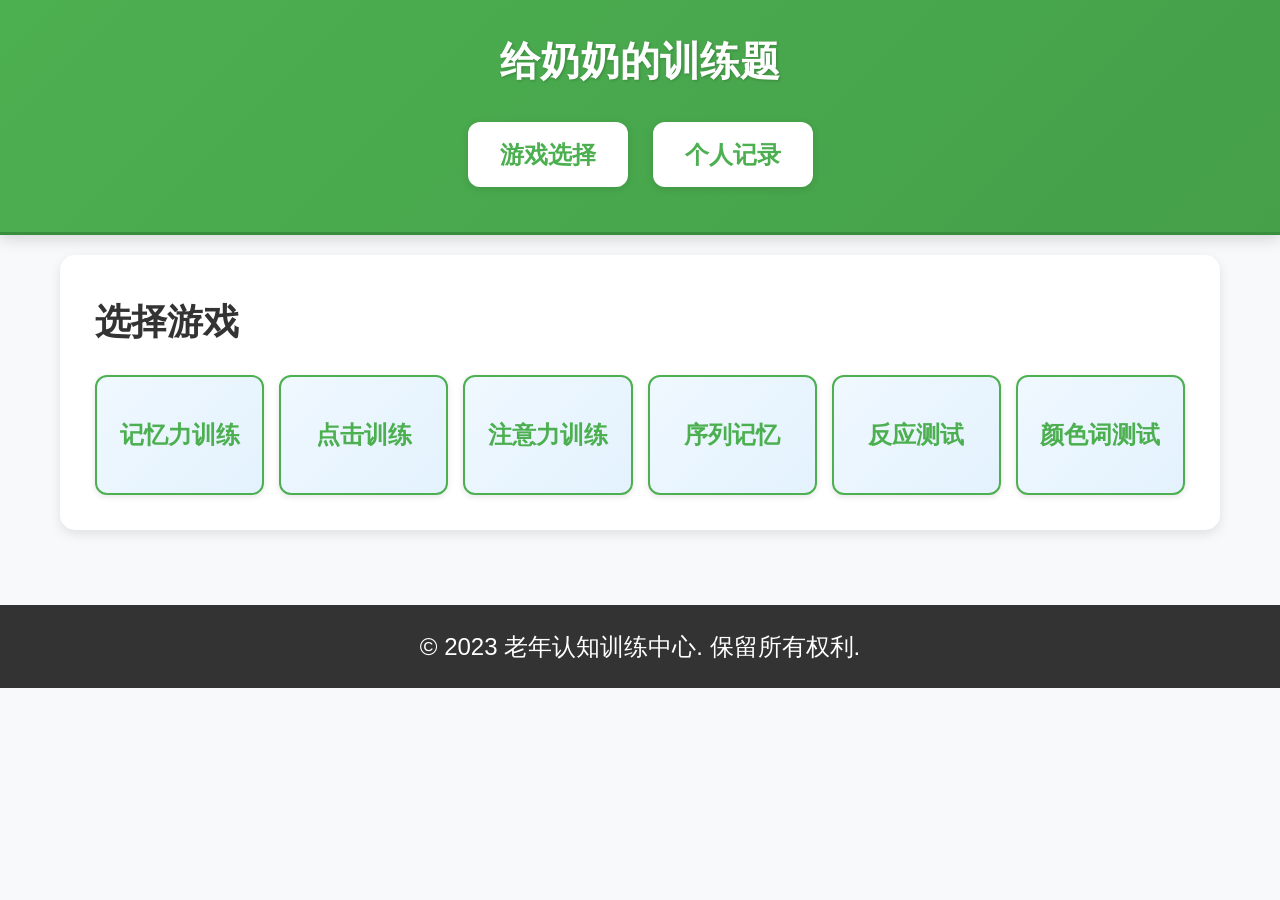
<file: index.html>
<!DOCTYPE html>
<html lang="zh-CN">
<head>
    <meta charset="UTF-8">
    <meta name="viewport" content="width=device-width, initial-scale=1.0, maximum-scale=1.0, user-scalable=no">
    <title>给奶奶的训练题</title>
    <link rel="stylesheet" href="css/style.css">
    <script src="js/main.js"></script>
</head>
<body>
    <header class="header">
        <h1>给奶奶的训练题</h1>
        <nav class="nav">
            <button class="nav-btn" onclick="showSection('games')">游戏选择</button>
            <button class="nav-btn" onclick="showSection('records')">个人记录</button>
        </nav>
    </header>

    <main class="main-content">
        <!-- 游戏选择 -->
        <section id="games" class="section active">
            <h2>选择游戏</h2>
            <div class="game-grid">
                <div class="game-card" onclick="showGameSection('memory')">
                    <h3>记忆力训练</h3>
                </div>
                <div class="game-card" onclick="showGameSection('click')">
                    <h3>点击训练</h3>
                </div>
                <div class="game-card" onclick="showGameSection('attention')">
                    <h3>注意力训练</h3>
                </div>
                
                <div class="game-card" onclick="showGameSection('seqmemory')">
                    <h3>序列记忆</h3>
                </div>
                <div class="game-card" onclick="showGameSection('reaction')">
                    <h3>反应测试</h3>
                </div>
                <div class="game-card" onclick="showGameSection('colorword')">
                    <h3>颜色词测试</h3>
                </div>
            </div>
        </section>

        <!-- 个人记录 -->
        <section id="records" class="section">
            <h2>今日训练</h2>
            <div class="records-content">
                <div class="daily-summary">
                    <h3>今日训练汇总</h3>
                    <div id="daily-stats"></div>
                    <button id="export-btn" class="nav-btn" onclick="exportDailyStats()">导出今日训练</button>
                </div>
            </div>
        </section>

        <!-- 游戏容器 -->
        <section id="game-container" class="section">
            <div class="game-header">
                <div class="game-controls">
                    <select id="difficulty-select" onchange="changeDifficulty()">
                        <option value="1">简单</option>
                        <option value="2">中等</option>
                        <option value="3">困难</option>
                    </select>
                    <button class="restart-btn" onclick="restartGame()">重新开始</button>
                </div>
            </div>
            <div id="game-area" class="game-area"></div>
            <div class="game-feedback" id="game-feedback"></div>
            <div class="game-stats">
                <span>得分：<span id="game-score">0</span></span>
                <span>时间：<span id="game-time">0</span>秒</span>
            </div>
        </section>
    </main>

    <footer class="footer">
        <p>&copy; 2023 老年认知训练中心. 保留所有权利.</p>
    </footer>

    <!-- 使用时长提醒 -->
    <div id="reminder" class="reminder hidden">
        <div class="reminder-content">
            <h3>休息提醒</h3>
            <p>您已经使用了30分钟，建议休息一下眼睛和身体。</p>
            <button onclick="closeReminder()">我知道了</button>
        </div>
    </div>
</body>
</html>
</file>
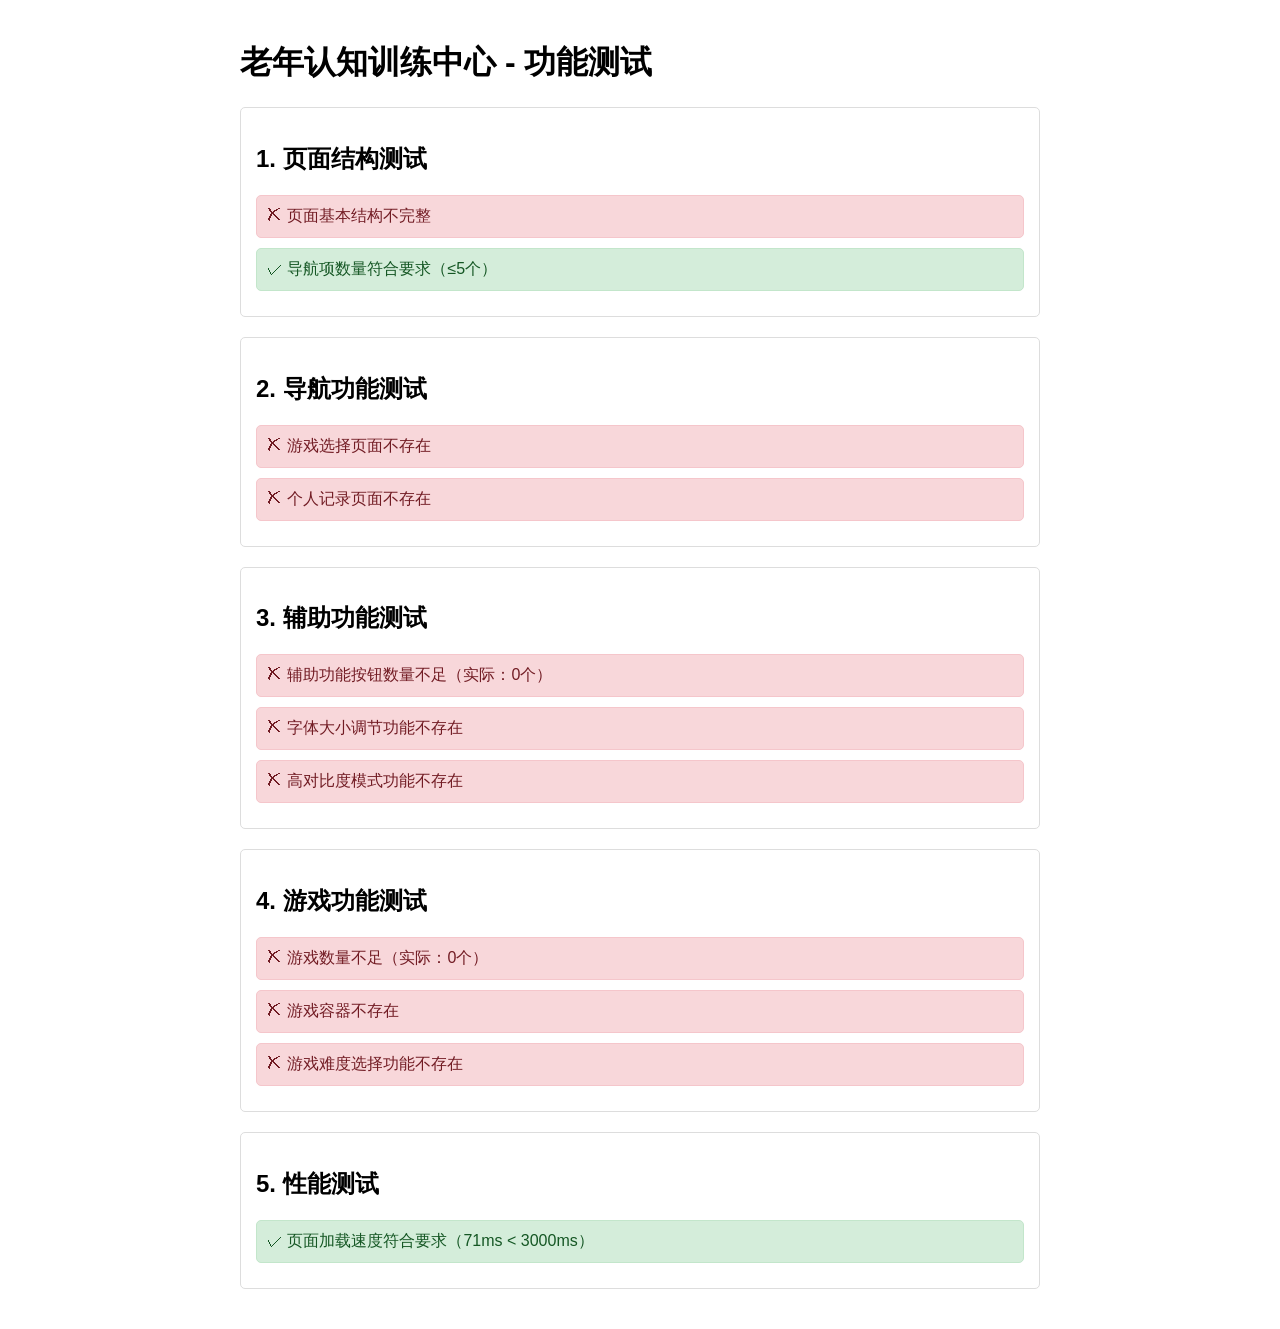
<file: test.html>
<!DOCTYPE html>
<html lang="zh-CN">
<head>
    <meta charset="UTF-8">
    <meta name="viewport" content="width=device-width, initial-scale=1.0">
    <title>老年认知训练中心 - 测试页面</title>
    <style>
        body {
            font-family: Arial, sans-serif;
            max-width: 800px;
            margin: 0 auto;
            padding: 20px;
        }
        .test-result {
            margin: 10px 0;
            padding: 10px;
            border-radius: 5px;
        }
        .pass {
            background-color: #d4edda;
            color: #155724;
            border: 1px solid #c3e6cb;
        }
        .fail {
            background-color: #f8d7da;
            color: #721c24;
            border: 1px solid #f5c6cb;
        }
        .test-section {
            margin: 20px 0;
            padding: 15px;
            border: 1px solid #ddd;
            border-radius: 5px;
        }
    </style>
</head>
<body>
    <h1>老年认知训练中心 - 功能测试</h1>
    
    <div class="test-section">
        <h2>1. 页面结构测试</h2>
        <div class="test-result" id="test-1">测试中...</div>
        <div class="test-result" id="test-2">测试中...</div>
    </div>
    
    <div class="test-section">
        <h2>2. 导航功能测试</h2>
        <div class="test-result" id="test-3">测试中...</div>
        <div class="test-result" id="test-4">测试中...</div>
    </div>
    
    <div class="test-section">
        <h2>3. 辅助功能测试</h2>
        <div class="test-result" id="test-5">测试中...</div>
        <div class="test-result" id="test-6">测试中...</div>
        <div class="test-result" id="test-7">测试中...</div>
    </div>
    
    <div class="test-section">
        <h2>4. 游戏功能测试</h2>
        <div class="test-result" id="test-8">测试中...</div>
        <div class="test-result" id="test-9">测试中...</div>
        <div class="test-result" id="test-10">测试中...</div>
    </div>
    
    <div class="test-section">
        <h2>5. 性能测试</h2>
        <div class="test-result" id="test-11">测试中...</div>
    </div>
    
    <script>
        // 页面结构测试
        function testPageStructure() {
            const test1 = document.getElementById('test-1');
            const test2 = document.getElementById('test-2');
            
            // 测试1：检查关键元素是否存在
            const header = document.querySelector('header');
            const main = document.querySelector('main');
            const footer = document.querySelector('footer');
            
            if (header && main && footer) {
                test1.className = 'test-result pass';
                test1.textContent = '✓ 页面基本结构完整';
            } else {
                test1.className = 'test-result fail';
                test1.textContent = '✗ 页面基本结构不完整';
            }
            
            // 测试2：检查导航项数量
            const navBtns = document.querySelectorAll('.nav-btn');
            if (navBtns.length <= 5) {
                test2.className = 'test-result pass';
                test2.textContent = '✓ 导航项数量符合要求（≤5个）';
            } else {
                test2.className = 'test-result fail';
                test2.textContent = `✗ 导航项数量超过限制（实际：${navBtns.length}个）`;
            }
        }
        
        // 导航功能测试
        function testNavigation() {
            const test3 = document.getElementById('test-3');
            const test4 = document.getElementById('test-4');
            
            // 测试3：检查游戏选择页面是否存在
            const gamesSection = document.getElementById('games');
            if (gamesSection) {
                test3.className = 'test-result pass';
                test3.textContent = '✓ 游戏选择页面存在';
            } else {
                test3.className = 'test-result fail';
                test3.textContent = '✗ 游戏选择页面不存在';
            }
            
            // 测试4：检查个人记录页面是否存在
            const recordsSection = document.getElementById('records');
            if (recordsSection) {
                test4.className = 'test-result pass';
                test4.textContent = '✓ 个人记录页面存在';
            } else {
                test4.className = 'test-result fail';
                test4.textContent = '✗ 个人记录页面不存在';
            }
        }
        
        // 辅助功能测试
        function testAccessibility() {
            const test5 = document.getElementById('test-5');
            const test6 = document.getElementById('test-6');
            const test7 = document.getElementById('test-7');
            
            // 测试5：检查辅助功能按钮是否存在
            const accessBtns = document.querySelectorAll('.access-btn');
            if (accessBtns.length >= 3) {
                test5.className = 'test-result pass';
                test5.textContent = '✓ 辅助功能按钮存在';
            } else {
                test5.className = 'test-result fail';
                test5.textContent = `✗ 辅助功能按钮数量不足（实际：${accessBtns.length}个）`;
            }
            
            // 测试6：检查字体大小调节功能
            const fontSizeBtn = document.querySelector('.access-btn');
            if (fontSizeBtn) {
                test6.className = 'test-result pass';
                test6.textContent = '✓ 字体大小调节功能存在';
            } else {
                test6.className = 'test-result fail';
                test6.textContent = '✗ 字体大小调节功能不存在';
            }
            
            // 测试7：检查高对比度模式功能
            if (fontSizeBtn) {
                test7.className = 'test-result pass';
                test7.textContent = '✓ 高对比度模式功能存在';
            } else {
                test7.className = 'test-result fail';
                test7.textContent = '✗ 高对比度模式功能不存在';
            }
        }
        
        // 游戏功能测试
        function testGames() {
            const test8 = document.getElementById('test-8');
            const test9 = document.getElementById('test-9');
            const test10 = document.getElementById('test-10');
            
            // 测试8：检查游戏卡片数量
            const gameCards = document.querySelectorAll('.game-card');
            if (gameCards.length >= 5) {
                test8.className = 'test-result pass';
                test8.textContent = `✓ 游戏数量符合要求（实际：${gameCards.length}个）`;
            } else {
                test8.className = 'test-result fail';
                test8.textContent = `✗ 游戏数量不足（实际：${gameCards.length}个）`;
            }
            
            // 测试9：检查游戏容器是否存在
            const gameContainer = document.getElementById('game-container');
            if (gameContainer) {
                test9.className = 'test-result pass';
                test9.textContent = '✓ 游戏容器存在';
            } else {
                test9.className = 'test-result fail';
                test9.textContent = '✗ 游戏容器不存在';
            }
            
            // 测试10：检查游戏难度选择功能
            const difficultySelect = document.getElementById('difficulty-select');
            if (difficultySelect) {
                test10.className = 'test-result pass';
                test10.textContent = '✓ 游戏难度选择功能存在';
            } else {
                test10.className = 'test-result fail';
                test10.textContent = '✗ 游戏难度选择功能不存在';
            }
        }
        
        // 性能测试
        function testPerformance() {
            const test11 = document.getElementById('test-11');
            
            // 测试11：检查页面加载时间
            const loadTime = window.performance.timing.loadEventEnd - window.performance.timing.navigationStart;
            if (loadTime < 3000) {
                test11.className = 'test-result pass';
                test11.textContent = `✓ 页面加载速度符合要求（${loadTime}ms < 3000ms）`;
            } else {
                test11.className = 'test-result fail';
                test11.textContent = `✗ 页面加载速度超过限制（${loadTime}ms > 3000ms）`;
            }
        }
        
        // 运行所有测试
        window.addEventListener('load', function() {
            setTimeout(function() {
                testPageStructure();
                testNavigation();
                testAccessibility();
                testGames();
                testPerformance();
            }, 1000);
        });
    </script>
</body>
</html>
</file>
<file: css/style.css>
/* 基础样式重置 */
* {
    margin: 0;
    padding: 0;
    box-sizing: border-box;
}

body {
    font-family: "Microsoft YaHei", "PingFang SC", "Hiragino Sans GB", Arial, sans-serif;
    font-size: 24px;
    line-height: 1.8;
    color: #333333;
    background-color: #f8f9fa;
    transition: all 0.3s cubic-bezier(0.4, 0, 0.2, 1);
}



/* 头部样式 */
.header {
    background: linear-gradient(135deg, #4CAF50 0%, #45a049 100%);
    color: white;
    padding: 25px;
    text-align: center;
    box-shadow: 0 4px 15px rgba(0,0,0,0.15);
    border-bottom: 3px solid #388e3c;
}

.header h1 {
    font-size: 40px;
    margin-bottom: 25px;
    font-weight: bold;
    text-shadow: 1px 1px 3px rgba(0,0,0,0.2);
}

/* 导航样式 */
.nav {
    display: flex;
    justify-content: center;
    gap: 25px;
    margin-bottom: 20px;
    flex-wrap: wrap;
}

.nav-btn {
    width: 160px;
    height: 65px;
    font-size: 24px;
    font-weight: bold;
    background-color: white;
    color: #4CAF50;
    border: 3px solid transparent;
    border-radius: 12px;
    cursor: pointer;
    transition: all 0.3s cubic-bezier(0.4, 0, 0.2, 1);
    box-shadow: 0 2px 8px rgba(0,0,0,0.1);
}

.nav-btn:hover {
    background-color: #e8f5e8;
    transform: translateY(-3px);
    border-color: #4CAF50;
    box-shadow: 0 4px 12px rgba(76, 175, 80, 0.2);
}

.nav-btn:active {
    transform: translateY(-1px);
    box-shadow: 0 2px 6px rgba(76, 175, 80, 0.15);
}

.nav-btn.active {
    background-color: #4CAF50;
    color: white;
    transform: translateY(-2px);
    box-shadow: 0 4px 12px rgba(76, 175, 80, 0.3);
}

.nav-btn.zoom {
    transform: scale(1.5);
    box-shadow: 0 6px 15px rgba(76, 175, 80, 0.3);
}





/* 主要内容区域 */
.main-content {
    max-width: 1200px;
    margin: 0 auto;
    padding: 20px;
}

.section {
    display: none;
    background-color: white;
    border-radius: 15px;
    padding: 35px;
    box-shadow: 0 4px 12px rgba(0,0,0,0.1);
    margin-bottom: 25px;
    transition: all 0.3s cubic-bezier(0.4, 0, 0.2, 1);
}

.section.active {
    display: block;
    animation: fadeIn 0.5s ease-in-out;
}

@keyframes fadeIn {
    from { opacity: 0; transform: translateY(10px); }
    to { opacity: 1; transform: translateY(0); }
}



/* 游戏选择样式 */
.game-grid {
    display: grid;
    grid-template-columns: repeat(auto-fit, minmax(150px, 1fr));
    gap: 15px;
    margin-top: 20px;
}

.game-card {
    width: 100%;
    height: 120px;
    background: linear-gradient(135deg, #f0f8ff 0%, #e3f2fd 100%);
    border: 2px solid #4CAF50;
    border-radius: 12px;
    padding: 15px;
    cursor: pointer;
    transition: all 0.3s cubic-bezier(0.4, 0, 0.2, 1);
    display: flex;
    justify-content: center;
    align-items: center;
    text-align: center;
    box-shadow: 0 2px 6px rgba(0,0,0,0.1);
}

.game-card:hover {
    background: linear-gradient(135deg, #e3f2fd 0%, #bbdefb 100%);
    transform: translateY(-4px);
    box-shadow: 0 4px 12px rgba(76, 175, 80, 0.25);
    border-color: #388e3c;
}

.game-card:active {
    transform: translateY(-2px);
    box-shadow: 0 3px 8px rgba(76, 175, 80, 0.2);
}

.game-card h3 {
    font-size: 24px;
    margin: 0;
    color: #4CAF50;
    font-weight: bold;
}

/* 个人记录样式 */
.records-content {
    text-align: center;
}



.daily-summary {
    margin: 35px 0;
    background-color: #f8f9fa;
    padding: 25px;
    border-radius: 15px;
    box-shadow: 0 3px 10px rgba(0,0,0,0.1);
    text-align: center;
}

#daily-stats {
    margin: 25px 0;
    text-align: left;
    display: inline-block;
    background-color: white;
    padding: 20px;
    border-radius: 10px;
    box-shadow: 0 2px 6px rgba(0,0,0,0.05);
    min-width: 300px;
}

#export-btn {
    margin-top: 20px;
    width: 220px;
    height: 70px;
    font-size: 24px;
    background: linear-gradient(135deg, #4CAF50 0%, #45a049 100%);
    color: white;
    border: 3px solid transparent;
    border-radius: 12px;
    cursor: pointer;
    transition: all 0.3s cubic-bezier(0.4, 0, 0.2, 1);
    box-shadow: 0 3px 10px rgba(0,0,0,0.1);
    font-weight: bold;
}

#export-btn:hover {
    transform: translateY(-3px);
    box-shadow: 0 5px 15px rgba(76, 175, 80, 0.3);
    border-color: #388e3c;
}





/* 游戏容器样式 */
.game-header {
    display: flex;
    justify-content: center;
    align-items: center;
    margin-bottom: 35px;
    flex-wrap: wrap;
    gap: 25px;
    padding-bottom: 20px;
    border-bottom: 2px solid #e0e0e0;
}

.restart-btn {
    width: 160px;
    height: 65px;
    font-size: 24px;
    font-weight: bold;
    background: linear-gradient(135deg, #4CAF50 0%, #45a049 100%);
    color: white;
    border: 3px solid transparent;
    border-radius: 12px;
    cursor: pointer;
    transition: all 0.3s cubic-bezier(0.4, 0, 0.2, 1);
    box-shadow: 0 2px 8px rgba(76, 175, 80, 0.15);
}

.restart-btn:hover {
    transform: translateY(-3px);
    box-shadow: 0 4px 12px rgba(76, 175, 80, 0.25);
    border-color: #388e3c;
}

.restart-btn:active {
    transform: translateY(-1px);
    box-shadow: 0 2px 6px rgba(76, 175, 80, 0.2);
}



.game-controls {
    display: flex;
    gap: 20px;
    align-items: center;
    flex-wrap: wrap;
}

#difficulty-select {
    height: 60px;
    font-size: 24px;
    padding: 0 20px;
    border-radius: 12px;
    border: 3px solid #4CAF50;
    background-color: white;
    color: #333;
    font-weight: bold;
    cursor: pointer;
    transition: all 0.3s ease;
}

#difficulty-select:hover {
    background-color: #f8f9fa;
    border-color: #388e3c;
}

.game-area {
    width: 100%;
    min-height: 450px;
    background: linear-gradient(135deg, #f8f9fa 0%, #e9ecef 100%);
    border-radius: 15px;
    padding: 35px;
    margin-bottom: 25px;
    display: flex;
    justify-content: center;
    align-items: center;
    flex-direction: column;
    box-shadow: 0 3px 10px rgba(0,0,0,0.1);
    transition: all 0.3s ease;
}

.game-feedback {
    text-align: center;
    font-size: 32px;
    font-weight: bold;
    margin-bottom: 25px;
    min-height: 60px;
    padding: 15px;
    border-radius: 10px;
    animation: fadeInOut 0.3s ease-in-out;
}

@keyframes fadeInOut {
    from { opacity: 0; transform: scale(0.9); }
    to { opacity: 1; transform: scale(1); }
}

.game-feedback.correct {
    color: #4CAF50;
    background-color: rgba(76, 175, 80, 0.1);
    border: 2px solid rgba(76, 175, 80, 0.3);
}

.game-feedback.incorrect {
    color: #f44336;
    background-color: rgba(244, 67, 54, 0.1);
    border: 2px solid rgba(244, 67, 54, 0.3);
}

.game-stats {
    display: flex;
    justify-content: space-around;
    font-size: 28px;
    font-weight: bold;
    color: #666;
    margin-top: 25px;
    padding: 20px;
    background-color: #f8f9fa;
    border-radius: 15px;
    box-shadow: 0 3px 10px rgba(0,0,0,0.1);
    width: 100%;
    max-width: 500px;
}

.game-stats span {
    transition: all 0.3s ease;
}

.game-stats span:hover {
    color: #4CAF50;
    transform: scale(1.05);
}

/* 游戏特定样式 */
/* 记忆力游戏 */
.memory-game {
    display: grid;
    grid-template-columns: repeat(4, 100px);
    gap: 20px;
}

.memory-card {
    width: 100px;
    height: 100px;
    background-color: #4CAF50;
    border-radius: 8px;
    display: flex;
    justify-content: center;
    align-items: center;
    font-size: 36px;
    color: white;
    cursor: pointer;
    transition: all 0.3s ease;
    user-select: none;
}

.memory-card.flipped {
    background-color: #2196F3;
}

.memory-card.matched {
    background-color: #FF9800;
    cursor: default;
}

/* 数独游戏 */
.sudoku-game {
    display: grid;
    grid-template-columns: repeat(3, 1fr);
    gap: 5px;
    background-color: #333;
    padding: 10px;
    border-radius: 10px;
}

.sudoku-region {
    display: grid;
    grid-template-columns: repeat(3, 60px);
    grid-template-rows: repeat(3, 60px);
    gap: 2px;
    background-color: #666;
    padding: 5px;
    border-radius: 5px;
}

.sudoku-cell {
    width: 60px;
    height: 60px;
    background-color: white;
    border: 1px solid #999;
    display: flex;
    justify-content: center;
    align-items: center;
    font-size: 24px;
    cursor: pointer;
    transition: all 0.3s ease;
}

.sudoku-cell.filled {
    background-color: #e0e0e0;
    cursor: default;
}

.sudoku-cell.selected {
    background-color: #ffff99;
    border: 2px solid #FF9800;
}

.sudoku-cell.error {
    background-color: #ffcccc;
}

.sudoku-controls {
    margin-top: 20px;
    display: flex;
    gap: 10px;
    justify-content: center;
}

.sudoku-number {
    width: 50px;
    height: 50px;
    font-size: 24px;
    background-color: #4CAF50;
    color: white;
    border: none;
    border-radius: 8px;
    cursor: pointer;
    transition: all 0.3s ease;
}

.sudoku-number:hover {
    background-color: #45a049;
}

/* 点击训练游戏 */
.click-game {
    position: relative;
    width: 600px;
    height: 400px;
    background-color: #e0f7fa;
    border-radius: 10px;
    overflow: hidden;
}

.click-target {
    position: absolute;
    width: 60px;
    height: 60px;
    background-color: #f44336;
    border-radius: 50%;
    cursor: pointer;
    transition: all 0.3s ease;
    display: flex;
    justify-content: center;
    align-items: center;
    font-size: 24px;
    color: white;
}

.click-target:hover {
    transform: scale(1.1);
}

.click-target.hit {
    background-color: #4CAF50;
    transform: scale(1.2);
}

/* 注意力训练游戏 */
.attention-game {
    position: relative;
    width: 600px;
    height: 400px;
    background-color: #fff3e0;
    border-radius: 10px;
    overflow: hidden;
}

.attention-object {
    position: absolute;
    width: 50px;
    height: 50px;
    background-color: #9c27b0;
    border-radius: 8px;
    cursor: pointer;
    transition: all 0.3s ease;
}

.attention-object.target {
    background-color: #f44336;
}

.attention-object.caught {
    background-color: #4CAF50;
    transform: scale(1.2);
}



/* 找不同游戏 */
.spotdiff-game {
    display: flex;
    justify-content: space-around;
    align-items: center;
    flex-wrap: wrap;
    gap: 20px;
    padding: 20px;
}

.spotdiff-image-container {
    position: relative;
    width: 400px;
    height: 300px;
    background-color: #f0f0f0;
    border: 2px solid #4CAF50;
    border-radius: 10px;
    overflow: hidden;
}

.spotdiff-image {
    width: 100%;
    height: 100%;
    background-color: #e0e0e0;
    display: flex;
    justify-content: center;
    align-items: center;
    font-size: 24px;
    color: #666;
}

.spotdiff-dot {
    position: absolute;
    width: 30px;
    height: 30px;
    border-radius: 50%;
    background-color: rgba(255, 0, 0, 0.6);
    border: 2px solid #ff0000;
    cursor: pointer;
    transform: translate(-50%, -50%);
    transition: all 0.3s ease;
    display: flex;
    justify-content: center;
    align-items: center;
    font-size: 16px;
    color: white;
    font-weight: bold;
}

.spotdiff-dot:hover {
    background-color: rgba(255, 0, 0, 0.8);
    transform: translate(-50%, -50%) scale(1.2);
}

.spotdiff-dot.found {
    background-color: rgba(0, 255, 0, 0.6);
    border-color: #00ff00;
    animation: pulse 0.5s ease-in-out;
}

@keyframes pulse {
    0% { transform: translate(-50%, -50%) scale(1); }
    50% { transform: translate(-50%, -50%) scale(1.3); }
    100% { transform: translate(-50%, -50%) scale(1); }
}

.spotdiff-info {
    text-align: center;
    margin-top: 20px;
    font-size: 24px;
    color: #4CAF50;
}

/* 移火柴游戏 */
.matchstick-game {
    display: flex;
    flex-direction: column;
    align-items: center;
    padding: 20px;
}

.matchstick-board {
    width: 500px;
    height: 300px;
    background-color: #f5f5f5;
    border: 2px solid #4CAF50;
    border-radius: 10px;
    position: relative;
    margin-bottom: 20px;
    display: flex;
    justify-content: center;
    align-items: center;
    font-size: 72px;
    font-weight: bold;
}

.matchstick-instructions {
    text-align: center;
    margin-bottom: 20px;
    font-size: 20px;
    color: #666;
}

.matchstick-controls {
    display: flex;
    gap: 15px;
    margin-bottom: 20px;
}

.matchstick-btn {
    padding: 10px 20px;
    font-size: 20px;
    background-color: #4CAF50;
    color: white;
    border: none;
    border-radius: 8px;
    cursor: pointer;
    transition: all 0.3s ease;
}

.matchstick-btn:hover {
    background-color: #45a049;
}

/* 拼图游戏 */
.puzzle-game {
    display: flex;
    flex-direction: column;
    align-items: center;
    padding: 20px;
}

.puzzle-board {
    display: grid;
    gap: 2px;
    background-color: #333;
    padding: 10px;
    border-radius: 10px;
    margin-bottom: 20px;
}

.puzzle-piece {
    width: 80px;
    height: 80px;
    background-color: #fff;
    border: 1px solid #999;
    cursor: pointer;
    transition: all 0.3s ease;
    display: flex;
    justify-content: center;
    align-items: center;
    font-size: 32px;
    font-weight: bold;
    color: #4CAF50;
}

.puzzle-piece:hover {
    transform: scale(1.05);
    box-shadow: 0 0 10px rgba(0, 0, 0, 0.3);
}

.puzzle-piece.fixed {
    background-color: #e0e0e0;
    cursor: default;
}

/* 连连看游戏 */
.linkgame-game {
    display: flex;
    flex-direction: column;
    align-items: center;
    padding: 20px;
}

.linkgame-board {
    display: grid;
    grid-template-columns: repeat(6, 80px);
    grid-template-rows: repeat(5, 80px);
    gap: 5px;
    background-color: #f0f0f0;
    padding: 15px;
    border-radius: 10px;
    margin-bottom: 20px;
}

.linkgame-tile {
    width: 80px;
    height: 80px;
    background-color: #4CAF50;
    border: none;
    border-radius: 8px;
    cursor: pointer;
    transition: all 0.3s ease;
    display: flex;
    justify-content: center;
    align-items: center;
    font-size: 32px;
    color: white;
    font-weight: bold;
}

.linkgame-tile:hover {
    background-color: #45a049;
    transform: scale(1.05);
}

.linkgame-tile.flipped {
    background-color: #2196F3;
}

.linkgame-tile.matched {
    background-color: #FF9800;
    cursor: default;
    opacity: 0.5;
    transform: scale(0.9);
}

/* 成语接龙游戏 */
.idiom-game {
    text-align: center;
    padding: 40px;
}

.idiom-current {
    font-size: 48px;
    margin-bottom: 30px;
    color: #4CAF50;
    padding: 20px;
    background-color: #f0f8ff;
    border-radius: 10px;
    display: inline-block;
}

.idiom-input-container {
    margin-bottom: 30px;
}

.idiom-input {
    width: 300px;
    height: 60px;
    font-size: 32px;
    text-align: center;
    border: 2px solid #4CAF50;
    border-radius: 8px;
    margin-right: 15px;
}

.idiom-submit {
    height: 60px;
    font-size: 24px;
    padding: 0 20px;
    background-color: #4CAF50;
    color: white;
    border: none;
    border-radius: 8px;
    cursor: pointer;
    transition: all 0.3s ease;
}

.idiom-submit:hover {
    background-color: #45a049;
}

.idiom-hint {
    font-size: 20px;
    color: #666;
    margin-bottom: 20px;
}

.idiom-history {
    margin-top: 30px;
    font-size: 20px;
    color: #666;
}

/* 底部样式 */
.footer {
    background-color: #333;
    color: white;
    text-align: center;
    padding: 20px;
    margin-top: 30px;
}

/* 使用时长提醒 */
.reminder {
    position: fixed;
    top: 0;
    left: 0;
    width: 100%;
    height: 100%;
    background-color: rgba(0,0,0,0.8);
    display: flex;
    justify-content: center;
    align-items: center;
    z-index: 1000;
}

.reminder.hidden {
    display: none;
}

.reminder-content {
    background-color: white;
    padding: 40px;
    border-radius: 10px;
    text-align: center;
    max-width: 500px;
}

.reminder-content h3 {
    font-size: 32px;
    margin-bottom: 20px;
    color: #4CAF50;
}

.reminder-content p {
    margin-bottom: 30px;
    font-size: 24px;
}

.reminder-content button {
    width: 150px;
    height: 60px;
    font-size: 24px;
    background-color: #4CAF50;
    color: white;
    border: none;
    border-radius: 8px;
    cursor: pointer;
    transition: all 0.3s ease;
}

.reminder-content button:hover {
    background-color: #45a049;
}



/* 序列记忆游戏 */
.seqmemory-game {
    display: flex;
    flex-direction: column;
    align-items: center;
    padding: 20px;
    width: 100%;
}

.seqmemory-board {
    margin-bottom: 25px;
    background-color: #f8f9fa;
    padding: 30px;
    border-radius: 15px;
    box-shadow: 0 3px 10px rgba(0,0,0,0.1);
}

.seqmemory-instructions {
    margin-bottom: 25px;
    text-align: center;
    background-color: #e8f5e8;
    padding: 20px;
    border-radius: 15px;
    width: 100%;
    max-width: 600px;
}

.seqmemory-instructions p {
    font-size: 24px;
    color: #666;
    line-height: 1.6;
}

.seqmemory-controls {
    margin-bottom: 25px;
}

.seqmemory-btn {
    width: 200px;
    height: 70px;
    font-size: 28px;
    background-color: #4CAF50;
    color: white;
    border: none;
    border-radius: 12px;
    cursor: pointer;
    transition: all 0.3s ease;
    font-weight: bold;
    box-shadow: 0 3px 10px rgba(0,0,0,0.1);
}

.seqmemory-btn:hover {
    transform: translateY(-3px);
    box-shadow: 0 5px 15px rgba(0,0,0,0.15);
    background-color: #388e3c;
}

.seqmemory-info {
    font-size: 28px;
    color: #4CAF50;
    font-weight: bold;
    margin-top: 20px;
    background-color: #f8f9fa;
    padding: 15px 25px;
    border-radius: 12px;
    box-shadow: 0 2px 8px rgba(0,0,0,0.1);
}

/* 反应测试游戏 */
.reaction-game {
    display: flex;
    flex-direction: column;
    align-items: center;
    padding: 20px;
    width: 100%;
}

.reaction-target {
    width: 350px;
    height: 350px;
    margin-bottom: 25px;
    background-color: #4CAF50;
    border-radius: 50%;
    display: flex;
    justify-content: center;
    align-items: center;
    cursor: pointer;
    transition: all 0.2s ease;
    box-shadow: 0 5px 15px rgba(0,0,0,0.2);
    user-select: none;
}

.reaction-target:hover {
    transform: scale(1.05);
    box-shadow: 0 7px 20px rgba(0,0,0,0.25);
}

.reaction-target:active {
    transform: scale(0.98);
}

#reaction-text {
    font-size: 32px;
    color: white;
    font-weight: bold;
    text-align: center;
    line-height: 1.5;
}

.reaction-info {
    font-size: 28px;
    color: #4CAF50;
    font-weight: bold;
    margin-top: 20px;
    background-color: #f8f9fa;
    padding: 15px 25px;
    border-radius: 12px;
    box-shadow: 0 2px 8px rgba(0,0,0,0.1);
}

/* 颜色词测试游戏 */
.colorword-game {
    display: flex;
    flex-direction: column;
    align-items: center;
    padding: 20px;
    width: 100%;
}

.colorword-word {
    font-size: 72px;
    font-weight: bold;
    margin-bottom: 35px;
    padding: 30px 50px;
    background-color: white;
    border-radius: 15px;
    box-shadow: 0 5px 15px rgba(0,0,0,0.1);
    text-align: center;
    min-width: 400px;
}

.colorword-controls {
    margin-bottom: 30px;
    display: flex;
    flex-wrap: wrap;
    justify-content: center;
    gap: 20px;
}

.colorword-btn {
    width: 150px;
    height: 80px;
    font-size: 32px;
    margin: 10px;
    background-color: #4CAF50;
    color: white;
    border: none;
    border-radius: 15px;
    cursor: pointer;
    transition: all 0.3s ease;
    font-weight: bold;
    box-shadow: 0 3px 10px rgba(0,0,0,0.1);
    min-width: 140px;
}

.colorword-btn:hover {
    transform: translateY(-4px);
    box-shadow: 0 6px 15px rgba(0,0,0,0.15);
    background-color: #388e3c;
}

.colorword-btn:active {
    transform: translateY(-2px);
}

.colorword-info {
    font-size: 28px;
    color: #4CAF50;
    font-weight: bold;
    margin-top: 25px;
    background-color: #f8f9fa;
    padding: 20px 30px;
    border-radius: 15px;
    box-shadow: 0 3px 10px rgba(0,0,0,0.1);
    width: 100%;
    max-width: 600px;
    display: flex;
    justify-content: space-around;
    flex-wrap: wrap;
    gap: 20px;
}

/* 响应式设计 - 手机优先 */
@media (max-width: 768px) {
    /* 基础样式 */
    body {
        font-size: 22px;
    }
    
    /* 头部样式 */
    .header {
        padding: 12px;
    }
    
    .header h1 {
        font-size: 28px;
        margin-bottom: 12px;
    }
    
    /* 导航样式 */
    .nav {
        gap: 12px;
    }
    
    .nav-btn {
        width: 120px;
        height: 65px;
        font-size: 20px;
        margin: 4px;
    }
    
    /* 主要内容 */
    .main-content {
        padding: 12px;
    }
    
    .section {
        padding: 15px;
    }
    
    /* 游戏选择 */
    .game-grid {
        grid-template-columns: repeat(2, 1fr);
        gap: 15px;
    }
    
    .game-card {
        height: 140px;
        padding: 15px;
    }
    
    .game-card h3 {
        font-size: 22px;
        margin: 0;
    }
    
    /* 游戏容器 */
    .game-header {
        flex-direction: column;
        gap: 15px;
        padding-bottom: 12px;
    }
    
    #game-title {
        font-size: 28px;
        text-align: center;
    }
    
    .game-controls {
        justify-content: center;
    }
    
    #difficulty-select {
        height: 55px;
        font-size: 22px;
        padding: 0 15px;
    }
    
    .restart-btn {
        width: 140px;
        height: 55px;
        font-size: 20px;
    }
    
    /* 游戏区域 */
    .game-area {
        padding: 15px;
        min-height: 350px;
    }
    
    /* 游戏反馈 */
    .game-feedback {
        font-size: 26px;
        min-height: 50px;
        padding: 12px;
    }
    
    /* 游戏统计 */
    .game-stats {
        font-size: 24px;
        padding: 12px;
        max-width: 100%;
    }
    
    /* 记忆力游戏 */
    .memory-game {
        grid-template-columns: repeat(4, 60px);
        gap: 10px;
    }
    
    .memory-card {
        width: 60px;
        height: 60px;
        font-size: 24px;
    }
    
    /* 数独游戏 */
    .sudoku-region {
        grid-template-columns: repeat(3, 45px);
        grid-template-rows: repeat(3, 45px);
    }
    
    .sudoku-cell {
        width: 45px;
        height: 45px;
        font-size: 18px;
    }
    
    /* 点击游戏和注意力游戏 */
    .click-game,
    .attention-game {
        width: 100%;
        height: 250px;
    }
    

    
    /* 序列记忆游戏 */
    .seqmemory-board {
        padding: 15px;
        grid-template-columns: repeat(3, 60px);
        grid-template-rows: repeat(3, 60px);
        gap: 10px;
    }
    
    .seqmemory-button {
        width: 60px;
        height: 60px;
        font-size: 24px;
    }
    
    .seqmemory-btn {
        width: 160px;
        height: 60px;
        font-size: 24px;
    }
    
    /* 反应测试游戏 */
    .reaction-target {
        width: 220px;
        height: 220px;
    }
    
    #reaction-text {
        font-size: 24px;
    }
    
    /* 颜色词测试游戏 */
    .colorword-word {
        font-size: 48px;
        min-width: 250px;
        padding: 15px 30px;
    }
    
    .colorword-btn {
        width: 110px;
        height: 65px;
        font-size: 26px;
        margin: 6px;
    }
    
    /* 个人记录 */
    .record-stats {
        flex-direction: column;
        gap: 18px;
    }
    

    

    
    /* 底部样式 */
    .footer {
        padding: 15px;
        font-size: 18px;
    }
    
    /* 使用时长提醒 */
    .reminder-content {
        padding: 30px;
        max-width: 90%;
    }
    
    .reminder-content h3 {
        font-size: 28px;
        margin-bottom: 15px;
    }
    
    .reminder-content p {
        margin-bottom: 25px;
        font-size: 22px;
    }
}
</file>
